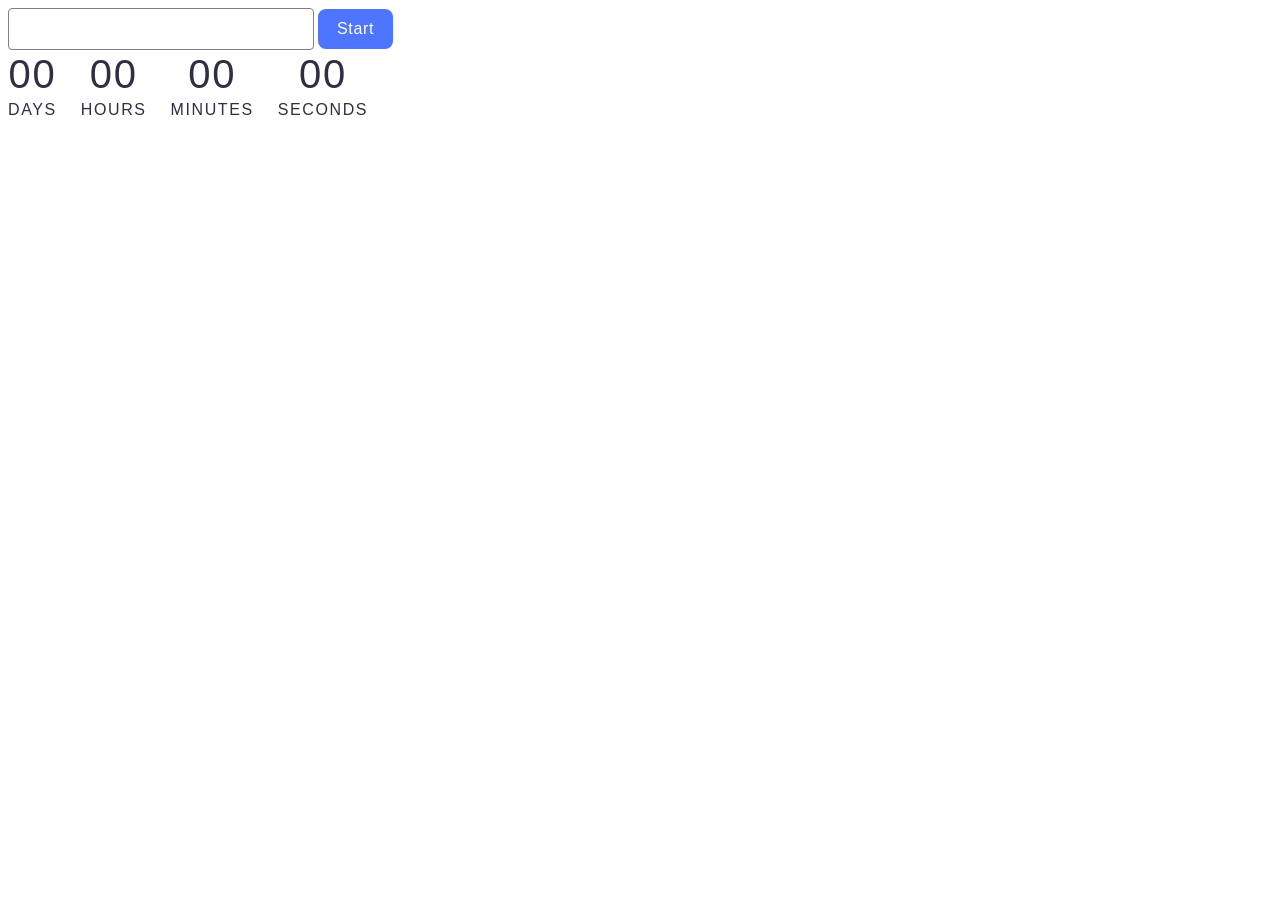
<file: src/1-timer.html>
<!DOCTYPE html>
<html lang="en">
  <head>
    <meta charset="UTF-8" />
    <meta name="viewport" content="width=device-width, initial-scale=1.0" />
    <link rel="stylesheet" href="./css/1-timer.css" />
    <title>Timer</title>
  </head>
  <body>
    <input type="text" id="datetime-picker" />
    <button type="button" data-start>Start</button>

    <div class="timer">
      <div class="field">
        <span class="value" data-days>00</span>
        <span class="label">Days</span>
      </div>
      <div class="field">
        <span class="value" data-hours>00</span>
        <span class="label">Hours</span>
      </div>
      <div class="field">
        <span class="value" data-minutes>00</span>
        <span class="label">Minutes</span>
      </div>
      <div class="field">
        <span class="value" data-seconds>00</span>
        <span class="label">Seconds</span>
      </div>
    </div>

    <script type="module" src="./js/1-timer.js"></script>
  </body>
</html>
</file>
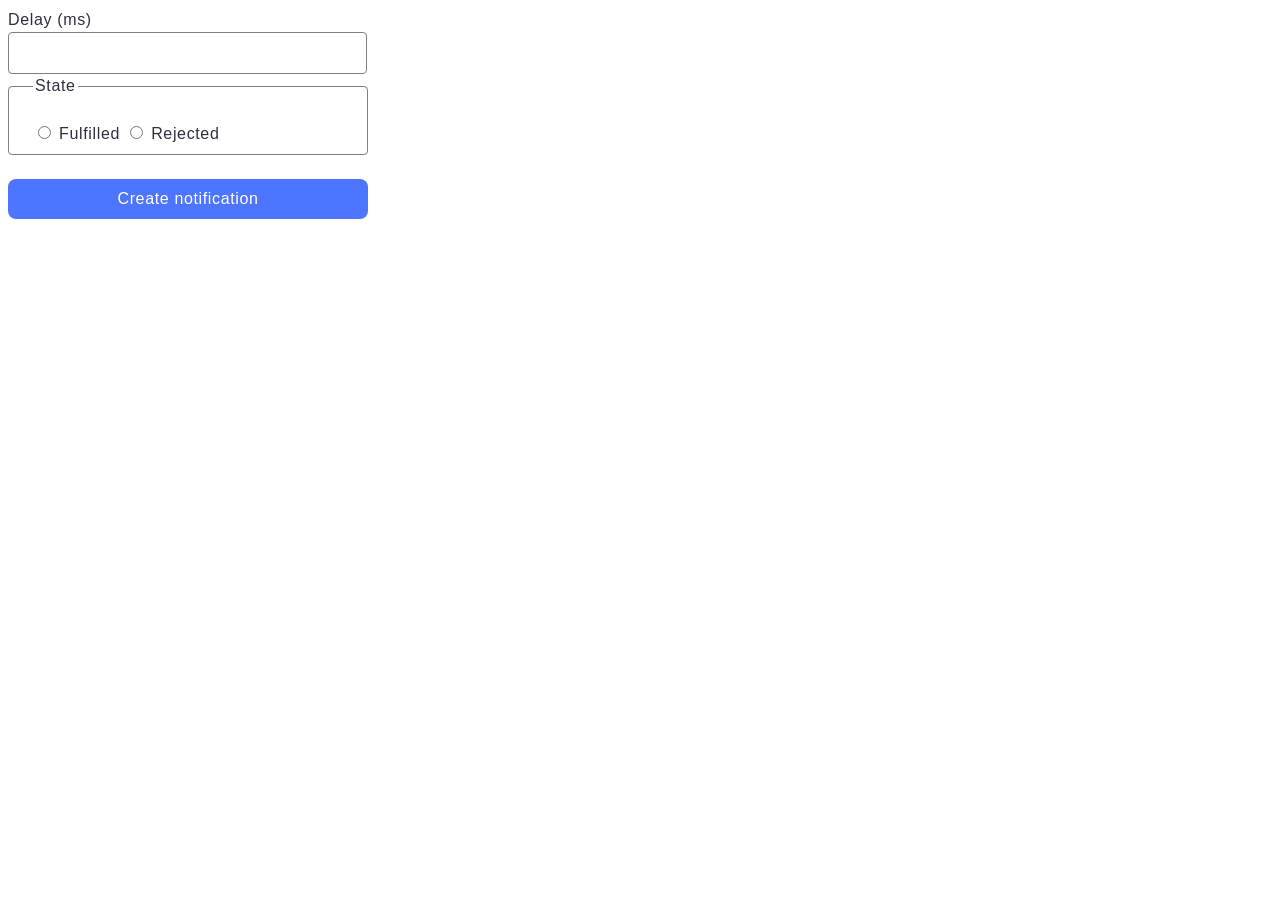
<file: src/2-snackbar.html>
<!DOCTYPE html>
<html lang="en">
  <head>
    <meta charset="UTF-8" />
    <meta name="viewport" content="width=device-width, initial-scale=1.0" />
    <link rel="stylesheet" href="./css/2-snackbar.css" />
    <title>Snackbar</title>
  </head>
  <body>
    <form class="form">
      <label>
        Delay (ms)
        <input type="number" name="delay" required />
      </label>

      <fieldset>
        <legend>State</legend>
        <label>
          <input type="radio" name="state" value="fulfilled" required />
          Fulfilled
        </label>
        <label>
          <input type="radio" name="state" value="rejected" required />
          Rejected
        </label>
      </fieldset>

      <button type="submit">Create notification</button>
    </form>

    <script type="module" src="./js/2-snackbar.js"></script>
  </body>
</html>
</file>
<file: src/css/1-timer.css>
#datetime-picker {
  width: 272px;
  border-radius: 4px;
  outline: none;
  padding: 8px 16px;
  border: 1px solid #808080;
  font-size: 16px;
  line-height: 1.5;
  letter-spacing: 0.04em;
  color: #2e2f42;
}

#datetime-picker:hover {
  border-color: black;
}

#datetime-picker:active {
  border-color: #4E75FF;
}

#datetime-picker:disabled {
  background-color:  #fafafa;
  color: #808080;
}

button[data-start] {
  border-radius: 8px;
  border: none;
  padding: 8px 16px;
  width: 75px;
  background-color: #4e75ff;
  color: #fff;
  font-weight: 500;
  font-size: 16px;
  line-height: 1.5;
  letter-spacing: 0.04em;
}

button[data-start]:hover {
  background-color: #6c8cff;
}

button[data-start]:disabled {
  background-color: #cfcfcf;
  color: #989898;
}

.timer {
  display: flex;
  gap: 24px;
  font-family: "Montserrat", sans-serif;
  font-size: 40px;
  line-height: 1.2;
  letter-spacing: 0.04em;
  color: #2e2f42;
}

.field {
  display: flex;
  flex-direction: column;
  align-items: center;
}

.field .label {
  font-size: 16px;
  line-height: 1.5;
  color: #2e2f42;
  text-transform: uppercase;
}
</file>
<file: src/css/2-snackbar.css>
.form {
  width: 360px;
  font-family:  "Montserrat", sans-serif;
  font-weight: 400;
  font-size: 16px;
  line-height: 150%;
  letter-spacing: 0.04em;
  color: #2e2f42;
}

input[name='delay'] {
  width: 325px;
  border-radius: 4px;
  outline: none;
  padding: 8px 16px;
  border: 1px solid #808080;
  font-size: 16px;
  line-height: 1.5;
  letter-spacing: 0.04em;
  color: #2e2f42;
}

fieldset {
  border: 1px solid #808080;
  border-radius: 4px;
  margin: 0;
  padding: 24px 48px 8px 24px;
}

.form button {
  font-family:  "Montserrat", sans-serif;
  border-radius: 8px;
  border: none;
  padding: 8px 16px;
  margin-top: 24px;
  width: 100%;
  background-color: #4e75ff;
  color: #fff;
  font-weight: 500;
  font-size: 16px;
  line-height: 1.5;
  letter-spacing: 0.04em;
}
</file>
